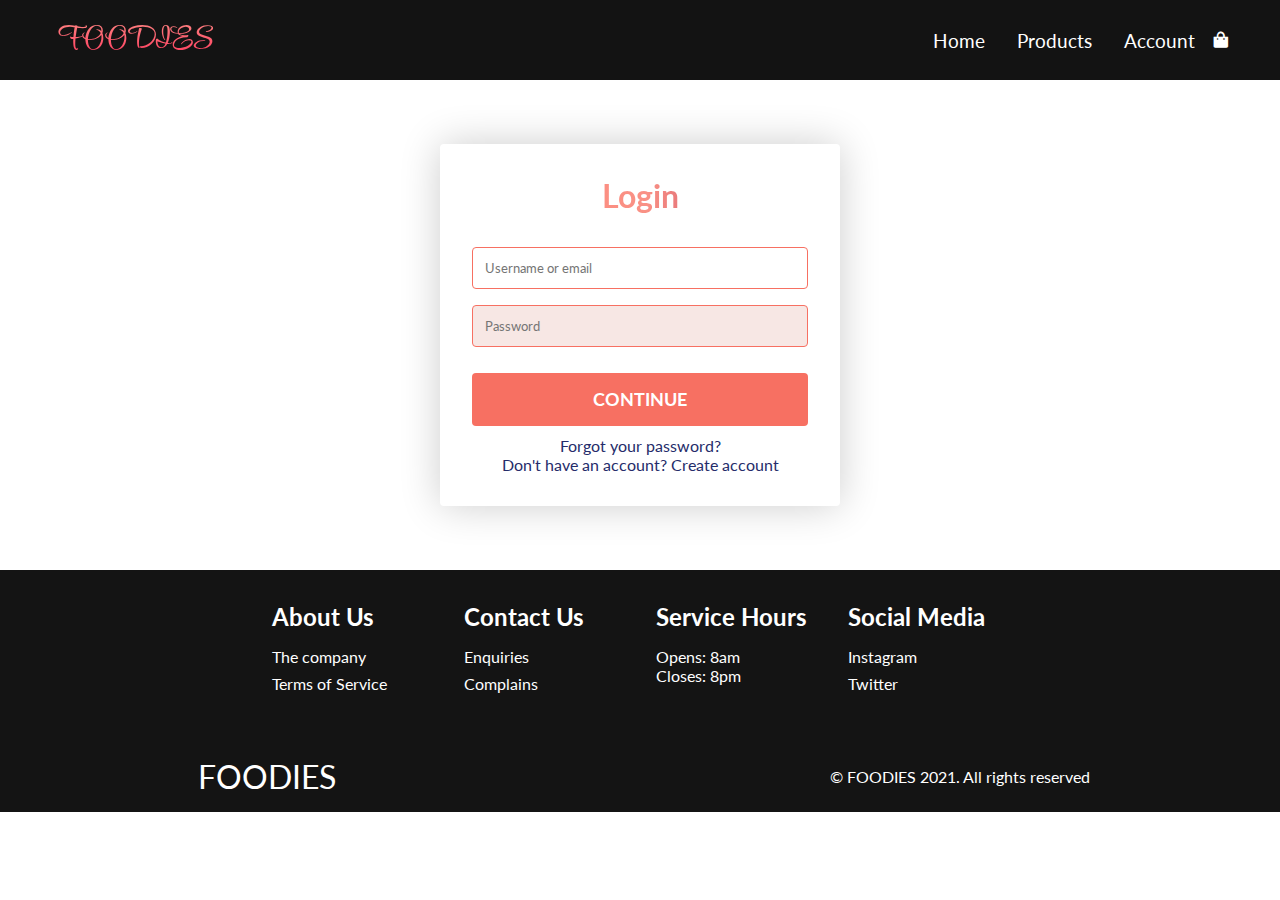
<file: foodies store DEMO/account.html>
<!DOCTYPE html>
<html lang="en">

<head>

    <meta charset="UTF-8" />
    <meta http-equiv="X-UA-Compatible" content="IE=edge">
    <meta name="viewport" content="width=device-width, initial-scale=1.0" />
    <title>Home | FOODIES</title>
    <link rel="stylesheet" href="styles/main.css" />
    <link rel="stylesheet" href="styles/account.css" />
    <!--Favicon-->
    <link rel="icon" href="/images/favicon.ico" type="image/x-icon" />
    <link rel="shortcut icon" href="/images/Favicon.ico" type="image/x-icon" />
    <!--box icon-->
    <link rel="stylesheet" href="https://cdn.jsdelivr.net/npm/boxicons@latest/css/boxicons.min.css" />
    <!--GOOGLE fonts-->
    <link rel="preconnect" href="https://fonts.googleapis.com">
    <link rel="preconnect" href="https://fonts.gstatic.com" crossorigin>
    <link href="https://fonts.googleapis.com/css2?family=Lato:wght@300;400;700&display=swap" rel="stylesheet">

    <link rel="preconnect" href="https://fonts.googleapis.com">
    <link rel="preconnect" href="https://fonts.gstatic.com" crossorigin>
    <link href="https://fonts.googleapis.com/css2?family=Style+Script&display=swap" rel="stylesheet">
</head>

<body>
    <!-- Navbar Section -->
    <nav class="navbar">
        <div class="navbar__container">
            <a href="/" id="navbar__logo"><i class="fas fa-gem"></i>FOODIES</a>
            <div class="navbar__toggle" id="mobile-menu">
                <span class="bar"></span> <span class="bar"></span>
                <span class="bar"></span>
            </div>
            <ul class="navbar__menu">
                <li class="navbar__item">
                    <a href="/" class="navbar__links">Home</a>
                </li>
                <li class="navbar__item">
                    <a href="/products.html" class="navbar__links">Products</a>
                </li>
                <li class="navbar__item">
                    <a href="/account.html" class="navbar__links">Account</a>
                </li>
                <a href="/" class="nav-link"><i class='bx bxs-shopping-bag'></i></a>
            </ul>
        </div>
    </nav>

    <!--Accounts Section-->
    <div class="account__container">
        <form class="form" id="login">
            <h1 class="form__title">Login</h1>
            <div class="form__message form__message--error"></div>
            <div class="form__input-group">
                <input type="text" class="form__input" autofocus placeholder="Username or email">
                <div class="form__input-error-message"></div>
            </div>
            <div class="form__input-group">
                <input type="password" class="form__input" autofocus placeholder="Password">
                <div class="form__input-error-message"></div>
            </div>
            <button class="form__button" type="submit">Continue</button>
            <p class="form__text">
                <a href="#" class="form__link">Forgot your password?</a>
            </p>
            <p class="form__text">
                <a class="form__link" href="./" id="linkCreateAccount">Don't have an account? Create account</a>
            </p>
        </form>
        <form class="form form--hidden" id="createAccount">
            <h1 class="form__title">Create Account</h1>
            <div class="form__message form__message--error"></div>
            <div class="form__input-group">
                <input type="text" id="signupUsername" class="form__input" autofocus placeholder="Username">
                <div class="form__input-error-message"></div>
            </div>
            <div class="form__input-group">
                <input type="text" class="form__input" autofocus placeholder="Email Address">
                <div class="form__input-error-message"></div>
            </div>
            <div class="form__input-group">
                <input type="password" class="form__input" autofocus placeholder="Password">
                <div class="form__input-error-message"></div>
            </div>
            <div class="form__input-group">
                <input type="password" class="form__input" autofocus placeholder="Confirm password">
                <div class="form__input-error-message"></div>
            </div>
            <button class="form__button" type="submit">Continue</button>
            <p class="form__text">
                <a class="form__link" href="./" id="linkLogin">Already have an account? Sign in</a>
            </p>
        </form>
    </div>

    <!-- Footer Section -->
    <div class="footer__container">
        <div class="footer__links">
            <div class="footer__link--wrapper">
                <div class="footer__link--items">
                    <h2>About Us</h2>
                    <a href="/sign__up">The company</a>
                    <a href="/">Terms of Service</a>
                </div>
                <div class="footer__link--items">
                    <h2>Contact Us</h2>
                    <a href="/">Enquiries</a>
                    <a href="/">Complains</a>

                </div>
            </div>
            <div class="footer__link--wrapper">
                <div class="footer__link--items">
                    <h2>Service Hours</h2>
                    <p> Opens: 8am <br> Closes: 8pm</p>
                </div>
                <div class="footer__link--items">
                    <h2>Social Media</h2>
                    <a href="/">Instagram</a>
                    <a href="/">Twitter</a>
                </div>
            </div>
        </div>
        <section class="social__media">
            <div class="social__media--wrap">
                <div class="footer__logo">
                    <a href="/" id="footer__logo"><i class="fas fa-gem"></i>FOODIES</a>
                </div>
                <p class="website__rights">© FOODIES 2021. All rights reserved</p>

            </div>
    </div>
    </section>
    </div>
    <script src="app.js"></script>
</body>

</html>
</file>
<file: foodies store DEMO/styles/main.css>
* {
    box-sizing: border-box;
    margin: 0;
    padding: 0;
    font-family: 'Lato', sans-serif;
}

.navbar {
    background: #131313;
    height: 80px;
    display: flex;
    justify-content: center;
    align-items: center;
    font-size: 1.2rem;
    position: sticky;
    top: 0;
    z-index: 999;
}

.navbar__container {
    display: flex;
    justify-content: space-between;
    height: 80px;
    z-index: 1;
    width: 100%;
    max-width: 1300px;
    margin-right: auto;
    margin-left: auto;
    padding-right: 50px;
    padding-left: 50px;
}

#navbar__logo {
    background-color: #ff8177;
    background-image: linear-gradient(to top, #ff0844 0%, #ffb199 100%);
    background-size: 100%;
    -webkit-background-clip: text;
    -moz-background-clip: text;
    -webkit-text-fill-color: transparent;
    -moz-text-fill-color: transparent;
    display: flex;
    align-items: center;
    cursor: pointer;
    text-decoration: none;
    font-size: 2rem;
    font-family: 'Style Script', cursive !important;
}

.fa-gem {
    margin-right: 0.5rem;
}

.navbar__menu {
    display: flex;
    align-items: center;
    list-style: none;
    text-align: center;
}

.navbar__item {
    height: 80px;
}

.navbar__links {
    color: #fff;
    display: flex;
    align-items: center;
    justify-content: center;
    text-decoration: none;
    padding: 0 1rem;
    height: 100%;
}

.navbar__btn {
    display: flex;
    justify-content: center;
    align-items: center;
    padding: 0 1rem;
    width: 100%;
}

.button {
    display: flex;
    justify-content: center;
    align-items: center;
    text-decoration: none;
    padding: 10px 20px;
    height: 100%;
    width: 100%;
    border: none;
    outline: none;
    border-radius: 4px;
    background: #f77062;
    color: #fff;
}

.button:hover {
    background: #4837ff;
    transition: all 0.3s ease;
}

.navbar__links:hover {
    color: #f77062;
    transition: all 0.3s ease;
}

.bxs-shopping-bag {
    color: #fff;
}

.bxs-shopping-bag:hover {
    color: #f77062;
    transition: all 0.3s ease;
}

@media screen and (max-width: 960px) {
    .navbar__container {
        display: flex;
        justify-content: space-between;
        height: 80px;
        z-index: 1;
        width: 100%;
        max-width: 1300px;
        padding: 0;
    }
    .navbar__menu {
        display: grid;
        grid-template-columns: auto;
        margin: 0;
        width: 100%;
        position: absolute;
        top: -1000px;
        opacity: 1;
        transition: all 0.5s ease;
        height: 50vh;
        z-index: -1;
    }
    .navbar__menu.active {
        background: #131313;
        top: 100%;
        opacity: 1;
        transition: all 0.5s ease;
        z-index: 99;
        height: 50vh;
        font-size: 1.6rem;
    }
    #navbar__logo {
        padding-left: 25px;
    }
    .navbar__toggle .bar {
        width: 25px;
        height: 3px;
        margin: 5px auto;
        transition: all 0.3s ease-in-out;
        background: #fff;
    }
    .navbar__item {
        width: 100%;
    }
    .navbar__links {
        text-align: center;
        padding: 2rem;
        width: 100%;
        display: table;
    }
    .navbar__btn {
        padding-bottom: 2rem;
    }
    .button {
        display: flex;
        justify-content: center;
        align-items: center;
        width: 80%;
        height: 80px;
        margin: 0;
    }
    #mobile-menu {
        position: absolute;
        top: 20%;
        right: 5%;
        transform: translate(5%, 20%);
    }
    .navbar__toggle .bar {
        display: block;
        cursor: pointer;
    }
    #mobile-menu.is-active .bar:nth-child(2) {
        opacity: 0;
    }
    #mobile-menu.is-active .bar:nth-child(1) {
        transform: translateY(8px) rotate(45deg);
    }
    #mobile-menu.is-active .bar:nth-child(3) {
        transform: translateY(-8px) rotate(-45deg);
    }
}


/* Main Content CSS */

.main {
    background: radial-gradient(#fff, #3feee6);
}

.main__container {
    display: grid;
    grid-template-columns: 1fr 1fr;
    align-items: center;
    justify-self: center;
    margin: 0 auto;
    height: 90vh;
    z-index: 1;
    width: 100%;
    max-width: 1300px;
    padding-right: 50px;
    padding-left: 50px;
    width: 100%;
}

.main__content {
    color: #fff;
    width: 100%;
}

.main__content h1 {
    font-size: 4rem;
    background-color: #ff8177;
    background-image: linear-gradient(to top, #ff0844 0%, #ffb199 100%);
    background-size: 100%;
    -webkit-background-clip: text;
    -moz-background-clip: text;
    -webkit-text-fill-color: transparent;
    -moz-text-fill-color: transparent;
}

.main__content h2 {
    font-size: 4rem;
    margin-top: 10px;
    background-color: #ff8177;
    background-image: linear-gradient(-20deg, #b721ff 0%, #21d4fd 100%);
    background-size: 100%;
    -webkit-background-clip: text;
    -moz-background-clip: text;
    -webkit-text-fill-color: transparent;
    -moz-text-fill-color: transparent;
}

.main__content p {
    margin-top: 1rem;
    font-size: 2rem;
    font-weight: 700;
}

.main__btn {
    font-size: 1rem;
    background-image: linear-gradient(to top, #f77062 0%, #fe5196 100%);
    padding: 14px 32px;
    border: none;
    border-radius: 4px;
    color: #fff;
    margin-top: 2rem;
    cursor: pointer;
    position: relative;
    transition: all 0.35s;
    outline: none;
}

.main__btn a {
    position: relative;
    z-index: 2;
    color: #fff;
    text-decoration: none;
}

.main__btn:after {
    position: absolute;
    content: '';
    top: 0;
    left: 0;
    width: 0;
    height: 100%;
    background: #4837ff;
    transition: all 0.35s;
    border-radius: 4px;
}

.main__btn:hover {
    color: #fff;
}

.main__btn:hover:after {
    width: 100%;
}

.main__img--container {
    text-align: center;
}

#main__img {
    height: 80%;
    width: 80%;
}


/* Mobile Responsive */

@media screen and (max-width: 768px) {
    .main__container {
        display: grid;
        grid-template-columns: auto;
        align-items: center;
        justify-self: center;
        width: 100%;
        margin: 0 auto;
        height: 90vh;
    }
    .main__content {
        text-align: center;
        margin-bottom: 4rem;
    }
    .main__content h1 {
        font-size: 2.5rem;
        margin-top: 2rem;
    }
    .main__content h2 {
        font-size: 3rem;
    }
    .main__content p {
        margin-top: 1rem;
        font-size: 1.5rem;
    }
}

@media screen and (max-width: 480px) {
    .main__content h1 {
        font-size: 2rem;
        margin-top: 3rem;
    }
    .main__content h2 {
        font-size: 2rem;
    }
    .main__content p {
        margin-top: 2rem;
        font-size: 1.5rem;
    }
    .main__btn {
        padding: 12px 36px;
        margin: 1.5rem 0;
    }
}


/* Services Section */

.services {
    display: flex;
    flex-direction: column;
    justify-content: center;
    align-items: center;
    height: 100vh;
}

.services h1 {
    background-color: #ff8177;
    background-image: linear-gradient( to right, #ff8177 0%, #ff867a 0%, #ff8c7f 21%, #f99185 52%, #cf556c 78%, #b12a5b 100%);
    background-size: 100%;
    -webkit-background-clip: text;
    -moz-background-clip: text;
    -webkit-text-fill-color: transparent;
    -moz-text-fill-color: transparent;
    margin-bottom: 1rem;
    font-size: 2.5rem;
    display: inline-block;
    position: relative;
}

.services h1::after {
    content: "";
    position: absolute;
    left: 50%;
    bottom: -20%;
    transform: translate(-50%, -50%);
    background-color: #b12a5b;
    width: 50%;
    height: .4rem;
    z-index: 1;
}

.services__container {
    display: flex;
    justify-content: center;
    flex-wrap: wrap;
}

.services__card {
    margin: 1rem;
    height: 525px;
    width: 400px;
    border-radius: 4px;
    background-image: linear-gradient( to bottom, rgba(0, 0, 0, 0) 0%, rgba(17, 17, 17, 0.6) 100%), url('/images/pic3.jpg');
    background-size: cover;
    position: relative;
    color: #fff;
}

.services__card:before {
    opacity: 0.2;
}

.services__card:nth-child(2) {
    background-image: linear-gradient( to bottom, rgba(0, 0, 0, 0) 0%, rgba(17, 17, 17, 0.9) 100%), url('/images/pic4.jpg');
}

.services__card h2 {
    position: absolute;
    top: 350px;
    left: 30px;
}

.services__card p {
    position: absolute;
    top: 400px;
    left: 30px;
}

.services__card button {
    color: #fff;
    padding: 10px 20px;
    border: none;
    outline: none;
    border-radius: 4px;
    background: #f77062;
    position: absolute;
    top: 440px;
    left: 30px;
    font-size: 1rem;
}

.services__card button:hover {
    cursor: pointer;
}

.services__card:hover {
    transform: scale(1.075);
    transition: 0.2s ease-in;
    cursor: pointer;
}

@media screen and (max-width: 960px) {
    .services {
        height: 1600px;
    }
    .services h1 {
        font-size: 2rem;
        margin-top: 1rem;
    }
}

@media screen and (max-width: 480px) {
    .services {
        height: 1400px;
    }
    .services__card {
        width: 300px;
    }
}


/*featured products*/

.small-container {
    background: #cafafe;
    display: flex;
    flex-direction: column;
    justify-content: center;
    align-items: center;
    height: 50vh;
    /*was 100vh*/
}

.small-container h1 {
    background-color: #ff8177;
    background-image: linear-gradient( to right, #ff8177 0%, #ff867a 0%, #ff8c7f 21%, #f99185 52%, #cf556c 78%, #b12a5b 100%);
    background-size: 100%;
    -webkit-background-clip: text;
    -moz-background-clip: text;
    -webkit-text-fill-color: transparent;
    -moz-text-fill-color: transparent;
    margin-bottom: 1rem;
    font-size: 2.5rem;
}

.products-container {
    display: flex;
    justify-content: center;
    flex-wrap: wrap;
}


/*Featured Products*/

.title {
    margin: 4rem 0 7rem;
    text-align: center;
}

.title h1 {
    font-size: 2.5rem;
    display: inline-block;
    position: relative;
    z-index: 0;
    background-color: #ff8177;
    background-image: linear-gradient( to right, #ff8177 0%, #ff867a 0%, #ff8c7f 21%, #f99185 52%, #cf556c 78%, #b12a5b 100%);
    -webkit-background-clip: text;
    -moz-background-clip: text;
    -webkit-text-fill-color: transparent;
    -moz-text-fill-color: transparent;
}

.title h1::after {
    content: "";
    position: absolute;
    left: 50%;
    bottom: -20%;
    transform: translate(-50%, -50%);
    background-color: #b12a5b;
    width: 50%;
    height: .4rem;
    z-index: 1;
}

.featured-products {
    margin-top: 20px;
    padding-bottom: 100px;
    max-width: 1200px;
    margin: 0 auto;
    display: grid;
    grid-template-columns: repeat(3, 1fr);
    grid-gap: 5px;
    color: #000;
}

@media (max-width: 1000px) {
    .featured-products {
        grid-template-columns: repeat(2, 1fr);
    }
}

@media (max-width: 800px) {
    .featured-products {
        grid-template-columns: 1fr;
        margin: 5vh;
    }
}

.featured-products-name {
    text-align: center;
}

.featured-product-item-image {
    height: 200px;
    background-size: cover;
    background-position: center;
}

button {
    outline: none;
    background: #f77062;
    color: #fff;
    padding: 10px 15px;
    text-transform: uppercase;
    cursor: pointer;
    font-weight: bold;
    border: none;
    border-radius: 5px;
    font-size: 16px;
    margin: 10px 0;
}

button a {
    text-decoration: none;
    color: #fff;
}

button:hover {
    background-color: rgba(105, 15, 5, 0.6);
    transition: all 0.3s ease;
}


/* Footer CSS */

.footer__container {
    background-color: #141414;
    padding: 1rem 0;
    display: flex;
    flex-direction: column;
    justify-content: center;
    align-items: center;
}

#footer__logo {
    color: #fff;
    display: flex;
    align-items: center;
    cursor: pointer;
    text-decoration: none;
    font-size: 2rem;
}

.footer__links {
    width: 100%;
    max-width: 1000px;
    display: flex;
    justify-content: center;
}

.footer__link--wrapper {
    display: flex;
}

.footer__link--items {
    display: flex;
    flex-direction: column;
    align-items: flex-start;
    margin: 16px;
    text-align: left;
    width: 160px;
    box-sizing: border-box;
}

.footer__link--items h2 {
    margin-bottom: 16px;
}

.footer__link--items>h2,
p {
    color: #fff;
}

.footer__link--items a {
    color: #fff;
    text-decoration: none;
    margin-bottom: 0.5rem;
}

.footer__link--items a:hover {
    color: rgba(247, 112, 98, 0.6);
    transition: 0.3s ease-out;
}


/* Social Icons */

.social__media {
    max-width: 1000px;
    width: 100%;
}

.social__media--wrap {
    display: flex;
    justify-content: space-between;
    align-items: center;
    width: 90%;
    max-width: 1000px;
    margin: 40px auto 0 auto;
}

.website__rights {
    color: #fff;
}

@media screen and (max-width: 820px) {
    .footer__links {
        padding-top: 2rem;
    }
    #footer__logo {
        margin-bottom: 2rem;
    }
    .website__rights {
        margin-bottom: 2rem;
    }
    .footer__link--wrapper {
        flex-direction: column;
    }
    .social__media--wrap {
        flex-direction: column;
    }
}

@media screen and (max-width: 480px) {
    .footer__link--items {
        margin: 0;
        padding: 10px;
        width: 100%;
    }
}
</file>
<file: foodies store DEMO/styles/account.css>
.account__container {
    justify-content: center;
    align-items: center;
    width: 400px;
    max-width: 400px;
    margin: 4rem auto;
    padding: 2rem;
    box-shadow: 0 0 40px rgba(0, 0, 0, 0.2);
    border-radius: 4px;
    background: #ffffff;
}

.form--hidden {
    display: none;
}

.form>*:first-child {
    margin-top: 0;
}

.form>*:last-child {
    margin-bottom: 0;
}

.form__title {
    background-color: #ff8177;
    background-image: linear-gradient( to right, #ff8177 0%, #ff867a 0%, #ff8c7f 21%, #f99185 52%, #cf556c 78%, #b12a5b 100%);
    background-size: 100%;
    -webkit-background-clip: text;
    -moz-background-clip: text;
    -webkit-text-fill-color: transparent;
    -moz-text-fill-color: transparent;
    margin-bottom: 2rem;
    text-align: center;
}

.form__message {
    text-align: center;
    margin-bottom: 1rem;
}

.form__message--success {
    color: #44b56a;
}

.form__message--error {
    color: #cc3333;
}

.form__input-group {
    margin-bottom: 1rem;
}

.form__input {
    display: block;
    width: 100%;
    padding: 0.75rem;
    box-sizing: border-box;
    border-radius: 4px;
    border: 1px solid #f77062;
    outline: none;
    background: #f7e7e4;
}

.form__input:focus {
    border-color: #f77062;
    background: #ffffff;
}

.form__input--error {
    color: #cc3333;
    border-color: #cc3333;
}

.form__input-error-message {
    margin-top: 0.5rem;
    font-size: 0.85rem;
    color: #cc3333;
}

.form__button {
    width: 100%;
    padding: 1rem 2rem;
    font-weight: bold;
    font-size: 1.1rem;
    color: #ffffff;
    border: none;
    outline: none;
    cursor: pointer;
    border-radius: 4px;
    background: #f77062;
}

.form__button:hover {
    background: rgba(247, 112, 98, 0.6);
}

.form__button:active {
    transform: scale(0.98);
}

.form__text {
    text-align: center;
}

.form__link {
    color: #252c6a;
    text-decoration: none;
    cursor: pointer;
}

.form__link:hover {
    text-decoration: underline;
}

@media screen and (max-width: 768px) {
    .account__container {
        align-items: center;
        justify-self: center;
        width: 100%;
        margin: 2rem auto;
        height: auto;
    }
}
</file>
